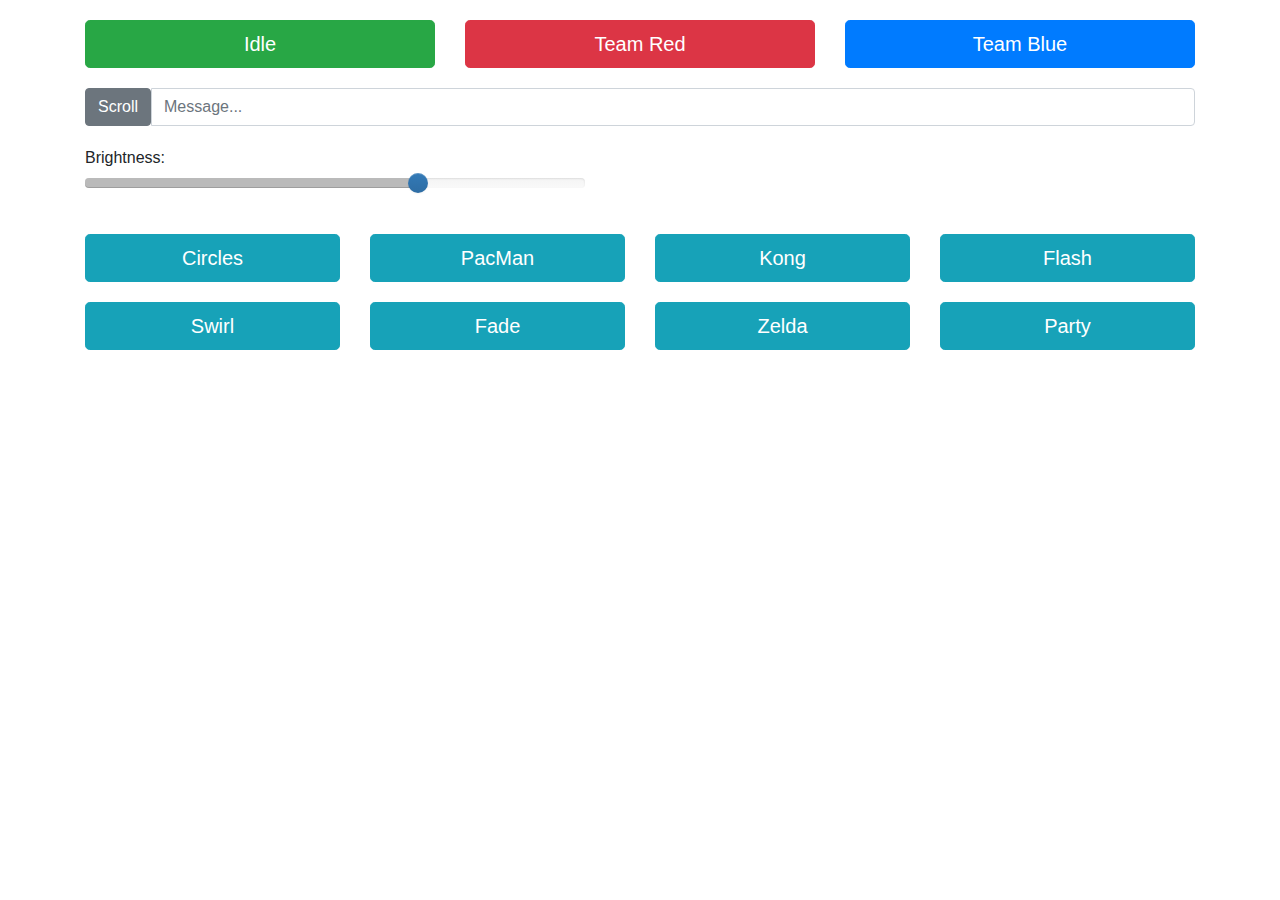
<file: web/webroot/index.html>
<!DOCTYPE html>
<html lang="en">

  <head>
  
    <meta charset="utf-8">
    <title>Pixel Hat</title>
    
    <link rel="stylesheet" href="bootstrap.min.css">  
    <link rel="stylesheet" href="bootstrap-slider.css">
    <script src="jquery.min.js"></script>
    <script src="popper.min.js"></script>
    <script src="bootstrap.min.js"></script>    
    <script src="bootstrap-slider.min.js"></script>
    
    <style>
        #ex1Slider {
            width:500px;
        }
        #ex1Slider .slider-selection {
	        background: #BABABA;	    
        }
        .top-buffer {
            margin-top:20px;
        }   
        .top-big-buffer {
            margin-top:40px;
        }      
    </style>
    
    </head>
    <body>
  
        <div class="container">
            <div class="row top-buffer">
                <div class="col">
                    <button class="serial btn btn-lg btn-block btn-success" type="button">Idle</button>
                </div>  
		        <div class="col">
		            <button class="serial btn btn-lg btn-block btn-danger" type="button">Team Red</button>
		        </div>  
		        <div class="col">
		            <button class="serial btn btn-lg btn-block btn-primary" type="button">Team Blue</button>
		        </div>
            </div>
  
	        <div class="row top-buffer">
	            <div class="col">
	                <div class="input-group">
	                    <span class="input-group-btn">
	                        <button class="btn btn-secondary" type="button">Scroll</button>
	                    </span>
	                    <input type="text" class="form-control" placeholder="Message...">
	                </div>
	            </div>
	        </div>
    
	        <div class="row top-buffer">
	            <div class="col">
	                Brightness:
	            </div>
	        </div>
    
	        <div class="row">
	            <div class="col">
	            <input id="ex1" data-slider-id='ex1Slider' type="text" data-slider-min="0" data-slider-max="9" data-slider-step="1" data-slider-value="6"/>
	            </div>
	        </div>
    
	        <div class="row top-big-buffer">
	            <div class="col">
	                <button class="serial btn btn-lg btn-block btn-info" type="button">Circles</button>
	            </div>  
	            <div class="col">
	                <button class="serial btn btn-lg btn-block btn-info" type="button">PacMan</button>
	            </div>  
	            <div class="col">
	                <button class="serial btn btn-lg btn-block btn-info" type="button">Kong</button>
	            </div>
	            <div class="col">
	                <button class="serial btn btn-lg btn-block btn-info" type="button">Flash</button>
	            </div>
	        </div>
	        <div class="row top-buffer">
	            <div class="col">
	                <button class="serial btn btn-lg btn-block btn-info" type="button">Swirl</button>
	            </div>  
	            <div class="col">
	                <button class="serial btn btn-lg btn-block btn-info" type="button">Fade</button>
	            </div>  
	            <div class="col">
	                <button class="serial btn btn-lg btn-block btn-info" type="button">Zelda</button>
	            </div>
	            <div class="col">
	                <button class="serial btn btn-lg btn-block btn-info" type="button">Party</button>
	            </div>
	        </div>
    
        	<script>
        	
 $('#ex1').slider();
 
 var lastValue = 7;
     
 $('#ex1').on('slide', function(evt) {
     if(evt.value!=lastValue) {     	
     	lastValue = evt.value;
     	$.get("/cgi/"+lastValue);
     }
 });
       
 $(".serial").click(function() {
	 var str = this.textContent.replace(/\s+/g, '');
     $.get("/cgi/"+str);
 });
   
        	</script>  
    
    	</div>
  
    </body>
  
</html>
</file>
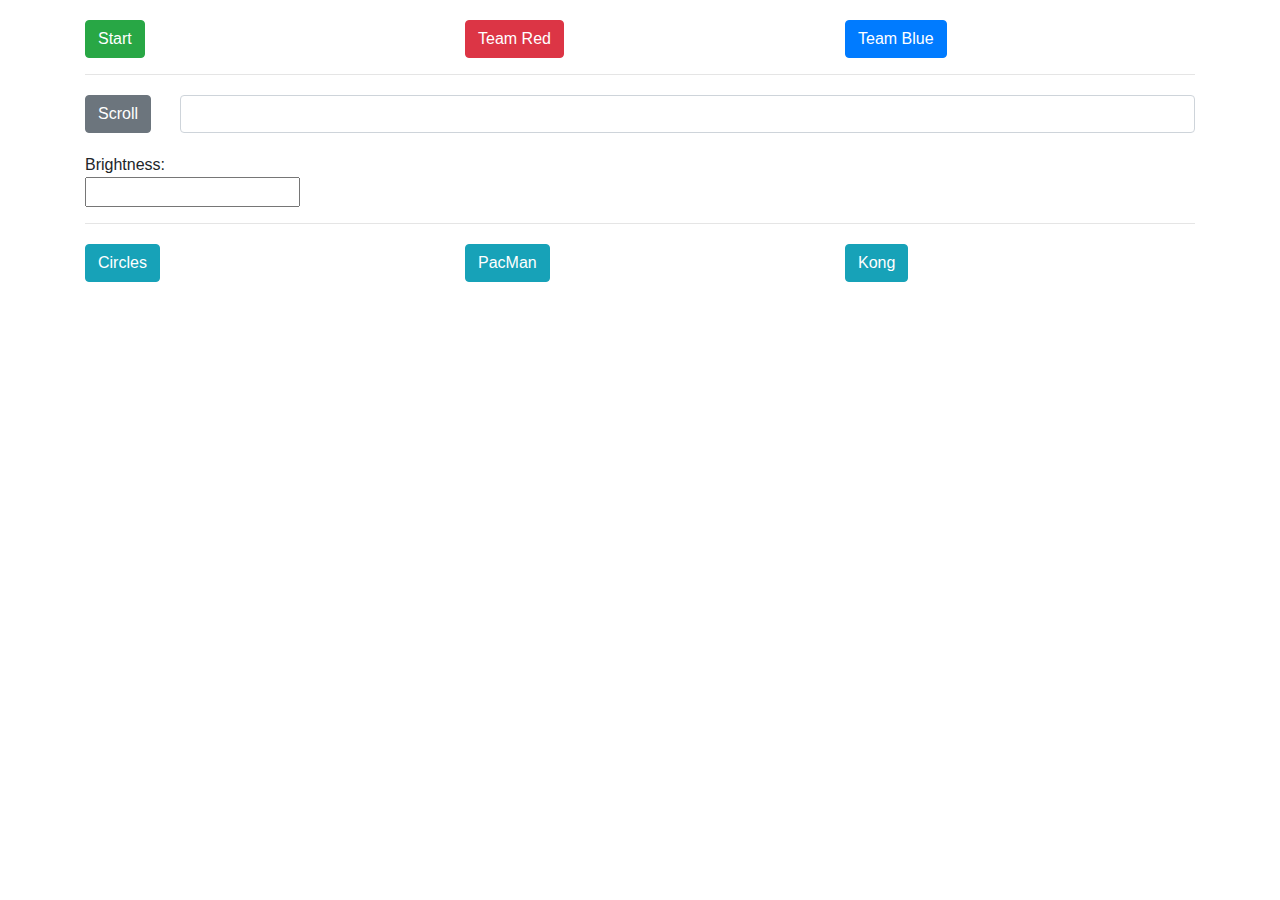
<file: web/hat.html>
<!DOCTYPE html>
<html lang="en">

  <head>
    <meta charset="utf-8">
    <title>Pixel Hat</title>
    <link rel="stylesheet" href="https://maxcdn.bootstrapcdn.com/bootstrap/4.0.0/css/bootstrap.min.css" integrity="sha384-Gn5384xqQ1aoWXA+058RXPxPg6fy4IWvTNh0E263XmFcJlSAwiGgFAW/dAiS6JXm" crossorigin="anonymous">  
    <script src="https://code.jquery.com/jquery-3.2.1.slim.min.js" integrity="sha384-KJ3o2DKtIkvYIK3UENzmM7KCkRr/rE9/Qpg6aAZGJwFDMVNA/GpGFF93hXpG5KkN" crossorigin="anonymous"></script>
    <script src="https://cdnjs.cloudflare.com/ajax/libs/popper.js/1.12.9/umd/popper.min.js" integrity="sha384-ApNbgh9B+Y1QKtv3Rn7W3mgPxhU9K/ScQsAP7hUibX39j7fakFPskvXusvfa0b4Q" crossorigin="anonymous"></script>
    <script src="https://maxcdn.bootstrapcdn.com/bootstrap/4.0.0/js/bootstrap.min.js" integrity="sha384-JZR6Spejh4U02d8jOt6vLEHfe/JQGiRRSQQxSfFWpi1MquVdAyjUar5+76PVCmYl" crossorigin="anonymous"></script>
    <link rel="stylesheet" href="bootstrap-slider.css">
    <script src="bootstrap-slider.min.js"></script>
    <style>
      #ex1Slider {
      width:500px;
      }
      #ex1Slider .slider-selection {
	    background: #BABABA;	    
      }
      .top-buffer {
        margin-top:20px;
      }      
    </style>
    </head>
  <body>
  
  <div class="container">
  <div class="row top-buffer">
    <div class="col">
     <button class="btn btn-success" type="button">Start</button>
    </div>  
    <div class="col">
     <button class="btn btn-danger" type="button">Team Red</button>
    </div>  
    <div class="col">
     <button class="btn btn-primary" type="button">Team Blue</button>
    </div>
  </div>
  
    <hr>
    <div class="row top-buffer">
    <div class="col-sm-1">
    <button class="btn btn-secondary" type="button">Scroll</button>
    </div>
    <div class="col">
    <input class="form-control" type="text">
    </div>
    </div>
    
    <div class="row top-buffer">
    <div class="col">
    Brightness:
    </div>
    </div>
    
    <div class="row">
    <div class="col-sm-8">
    <input id="ex1" data-slider-id='ex1Slider' type="text" data-slider-min="0" data-slider-max="20" data-slider-step="1" data-slider-value="14"/>
    </div>
    </div>
    
        <hr>
        
        <div class="row top-buffer">
    <div class="col">
     <button class="btn btn-info" type="button">Circles</button>
    </div>
  
    <div class="col">
     <button class="btn btn-info" type="button">PacMan</button>
    </div>
  
    <div class="col">
     <button class="btn btn-info" type="button">Kong</button>
    </div>
  </div>
    
    <script>
 // With JQuery
    $('#ex1').slider({
    	formatter: function(value) {
    		return 'Current value: ' + value;
    	},
    	tooltip: 'always'
    });    
   
    </script>
    
  
    
</div>
  
  </body>
  
</html>
</file>
